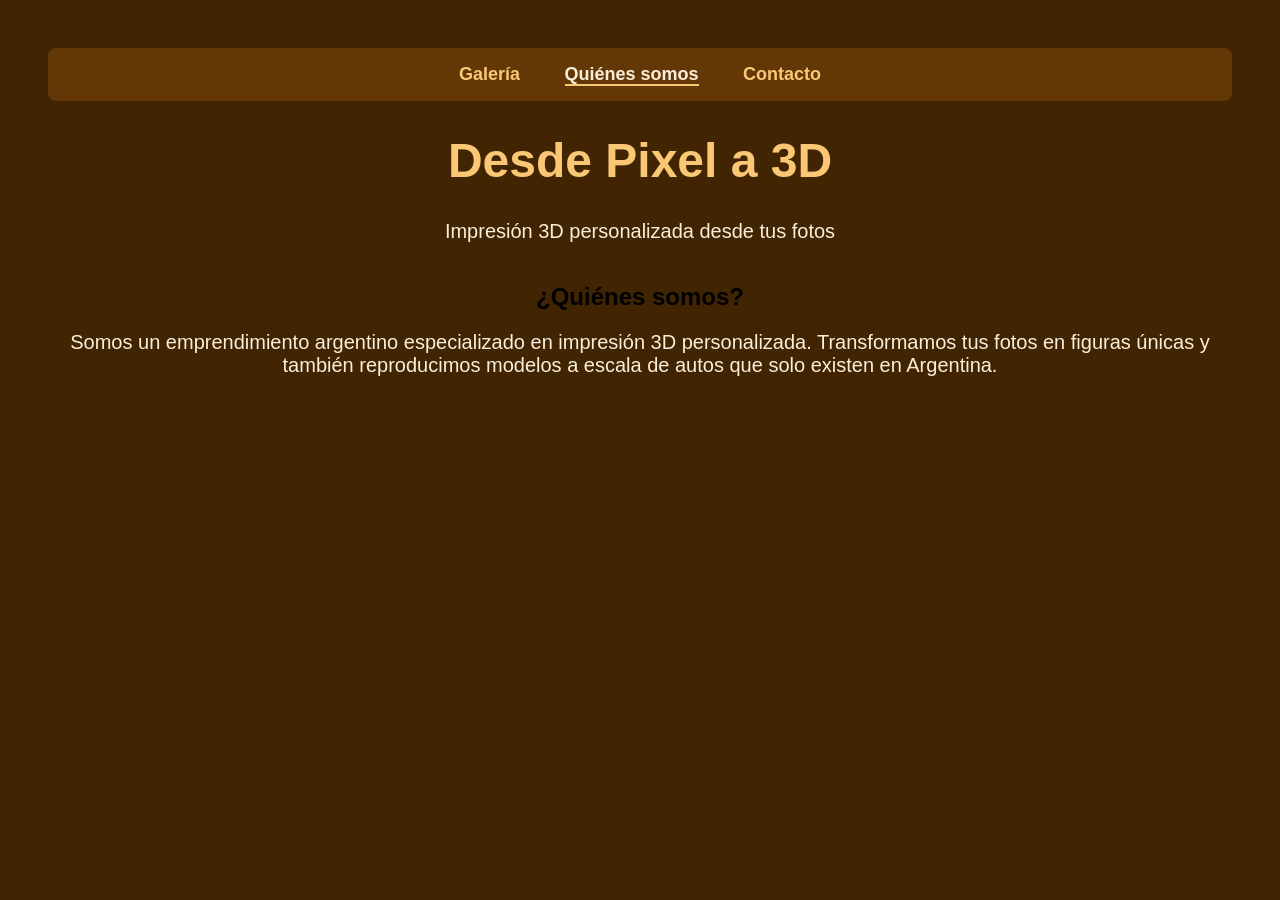
<file: templates/about.html>
<!DOCTYPE html>
<html lang="es">

  <head>
    <meta charset="UTF-8">
    <link rel="stylesheet" href="/static/css/style.css">
    <title>Desde Pixel a 3D — Quiénes somos</title>
  </head>

  <body>

    <nav>
    <a href="/">Galería</a>
    <a href="/about" class="activo">Quiénes somos</a>
    <a href="/contacto">Contacto</a>
    </nav>

    <header>
      <h1>Desde Pixel a 3D</h1>
      <p>Impresión 3D personalizada desde tus fotos</p>
    </header>

    <section class="about">
      <h2>¿Quiénes somos?</h2>
      <p>Somos un emprendimiento argentino especializado en impresión 3D personalizada. Transformamos tus fotos en figuras únicas y también reproducimos modelos a escala de autos que solo existen en Argentina.</p>
    </section>

  </body>

</html>
</file>
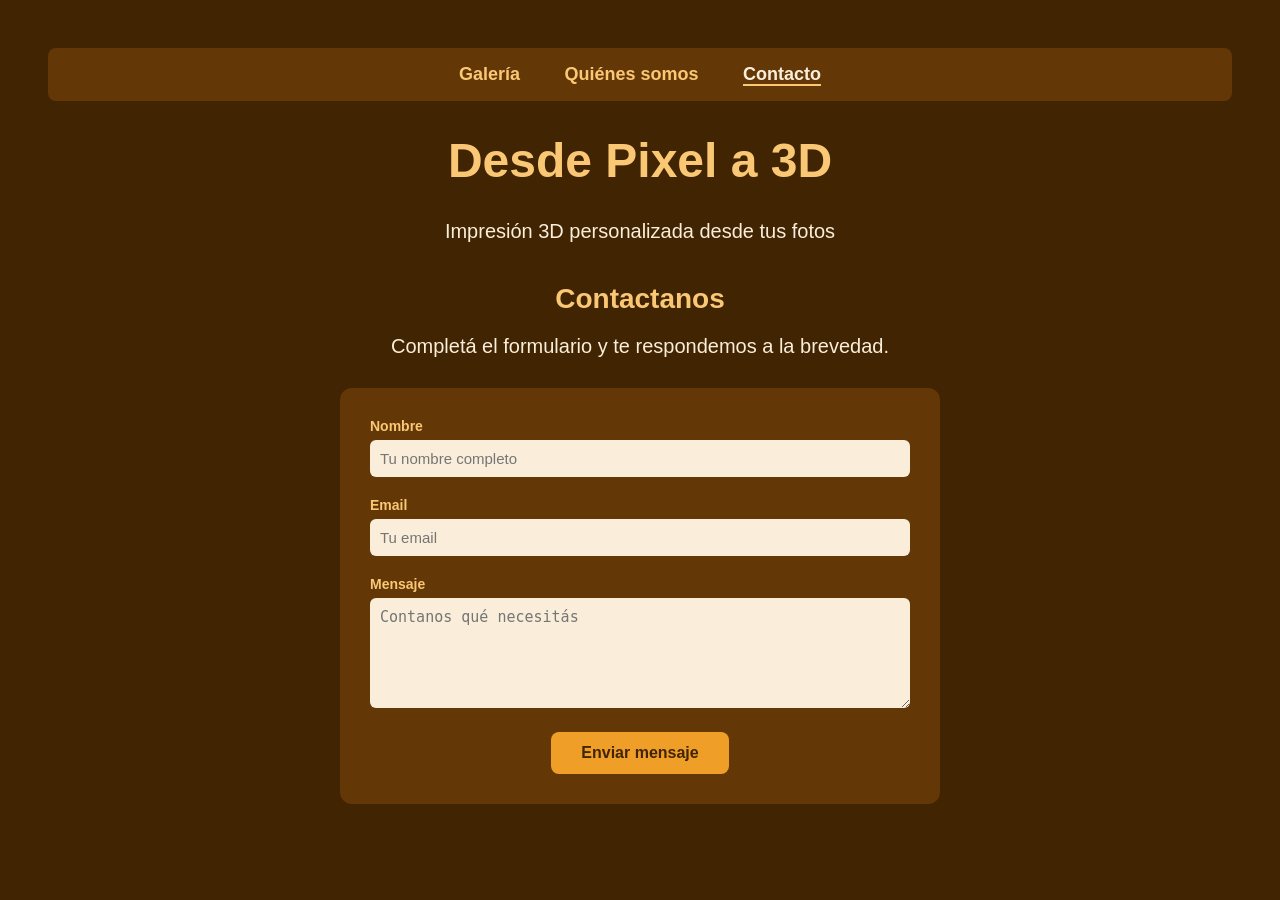
<file: templates/contacto.html>
<!DOCTYPE html>
<html lang="es">

  <head>
    <meta charset="UTF-8">
    <link rel="stylesheet" href="/static/css/style.css">
    <title>Desde Pixel a 3D — Contacto</title>
  </head>

  <body>

    <nav>
      <a href="/">Galería</a>
      <a href="/about">Quiénes somos</a>
      <a href="/contacto" class="activo">Contacto</a>
    </nav>

    <header>
      <h1>Desde Pixel a 3D</h1>
      <p>Impresión 3D personalizada desde tus fotos</p>
    </header>

    <section class="contacto">
      <h2>Contactanos</h2>
      <p>Completá el formulario y te respondemos a la brevedad.</p>

      <div class="formulario">

        <div class="campo">
          <label for="nombre">Nombre</label>
          <input type="text" id="nombre" placeholder="Tu nombre completo">
        </div>

        <div class="campo">
          <label for="email">Email</label>
          <input type="email" id="email" placeholder="Tu email">
        </div>

        <div class="campo">
          <label for="mensaje">Mensaje</label>
          <textarea id="mensaje" rows="5" placeholder="Contanos qué necesitás"></textarea>
        </div>

        <button id="btnEnviar">Enviar mensaje</button>

        <p id="confirmacion" style="display:none;">
          ✅ ¡Mensaje enviado! Te respondemos pronto.
        </p>

      </div>
    </section>

    <script src="/static/js/contacto.js"></script>

  </body>

</html>
</file>
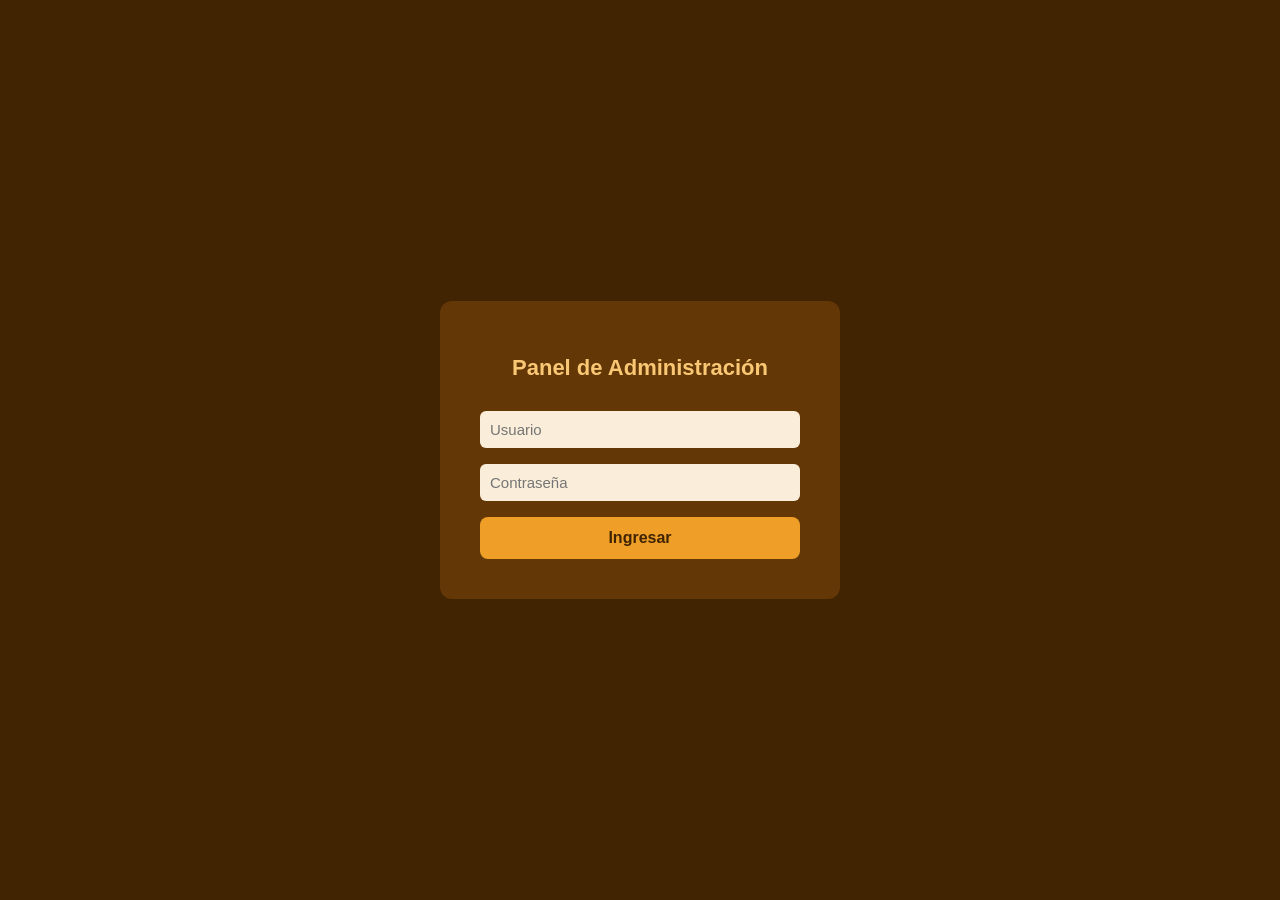
<file: templates/login.html>
<!DOCTYPE html>
<html lang="es">

  <head>
    <meta charset="UTF-8">
    <title>Administrador — Desde Pixel a 3D</title>
    <style>
      body {
        background-color: #412402;
        font-family: Arial, sans-serif;
        display: flex;
        justify-content: center;
        align-items: center;
        height: 100vh;
        margin: 0;
      }
      .caja {
        background-color: #633806;
        padding: 40px;
        border-radius: 12px;
        text-align: center;
        width: 320px;
      }
      h1 {
        color: #FAC775;
        font-size: 22px;
        margin-bottom: 30px;
      }
      input {
        width: 100%;
        padding: 10px;
        margin-bottom: 16px;
        border-radius: 6px;
        border: none;
        background-color: #FAEEDA;
        color: #412402;
        font-size: 15px;
        box-sizing: border-box;
      }
      button {
        background-color: #EF9F27;
        color: #412402;
        border: none;
        padding: 12px 30px;
        font-size: 16px;
        font-weight: bold;
        border-radius: 8px;
        cursor: pointer;
        width: 100%;
      }
      button:hover {
        background-color: #FAC775;
      }
      .error {
        color: #FAC775;
        margin-top: 16px;
        font-size: 14px;
      }
    </style>
  </head>

  <body>
    <div class="caja">
      <h1>Panel de Administración</h1>
      <input type="text" id="usuario" placeholder="Usuario">
      <input type="password" id="password" placeholder="Contraseña">
      <button id="btnLogin">Ingresar</button>
      <p class="error" id="error" style="display:none;">
        Usuario o contraseña incorrectos.
      </p>
    </div>
    <script>
      document.getElementById('btnLogin').addEventListener('click', function() {
        let usuario = document.getElementById('usuario').value.trim();
        let password = document.getElementById('password').value.trim();

        if (usuario === '' || password === '') {
          document.getElementById('error').style.display = 'block';
          document.getElementById('error').textContent = 'Por favor completá todos los campos.';
          return;
        }

        fetch('/login', {
          method: 'POST',
          headers: { 'Content-Type': 'application/json' },
          body: JSON.stringify({ usuario: usuario, password: password })
        })
        .then(function(response) { return response.json(); })
        .then(function(data) {
          if (data.ok) {
            window.location.href = '/admin';
          } else {
            document.getElementById('error').style.display = 'block';
            document.getElementById('error').textContent = 'Usuario o contraseña incorrectos.';
          }
        });
      });
    </script>
  </body>

</html>
</file>
<file: static/css/style.css>
body {
  background-color: #412402;
  font-family: Arial, sans-serif;
  text-align: center;
  padding: 40px;
}

h1 {
  color: #FAC775;
  font-size: 48px;
}

p {
  color: #FAEEDA;
  font-size: 20px;
}

header {
  margin-bottom: 40px;
}

.galeria {
  display: flex;
  flex-wrap: wrap;
  justify-content: center;
  gap: 30px;
}

.producto {
  background-color: #633806;
  border-radius: 12px;
  padding: 20px;
  width: 250px;
}

.producto img {
  width: 100%;
  border-radius: 8px;
}

.producto h2 {
  color: #FAC775;
  font-size: 18px;
  margin-top: 12px;
}

.producto p {
  color: #FAEEDA;
  font-size: 14px;

}nav {
  background-color: #633806;
  padding: 16px;
  text-align: center;
  margin-bottom: 30px;
  border-radius: 8px;
}

nav a {
  color: #FAC775;
  text-decoration: none;
  font-size: 18px;
  margin: 0 20px;
  font-weight: bold;
}

nav a:hover {
  color: #FAEEDA;
  border-bottom: 2px solid #FAC775;
}

nav a.activo {
  color: #FAEEDA;
  border-bottom: 2px solid #FAC775;
}

.contacto {
  max-width: 600px;
  margin: 0 auto;
}

.contacto h2 {
  color: #FAC775;
  font-size: 28px;
  margin-bottom: 10px;
}

.contacto p {
  color: #FAEEDA;
  margin-bottom: 30px;
}

.formulario {
  background-color: #633806;
  padding: 30px;
  border-radius: 12px;
}

.campo {
  margin-bottom: 20px;
  text-align: left;
}

.campo label {
  display: block;
  color: #FAC775;
  font-size: 14px;
  margin-bottom: 6px;
  font-weight: bold;
}

.campo input,
.campo textarea {
  width: 100%;
  padding: 10px;
  border-radius: 6px;
  border: none;
  background-color: #FAEEDA;
  color: #412402;
  font-size: 15px;
  box-sizing: border-box;
}

button {
  background-color: #EF9F27;
  color: #412402;
  border: none;
  padding: 12px 30px;
  font-size: 16px;
  font-weight: bold;
  border-radius: 8px;
  cursor: pointer;
}

button:hover {
  background-color: #FAC775;
}

#confirmacion {
  color: #FAC775;
  font-size: 16px;
  margin-top: 20px;
}
</file>
